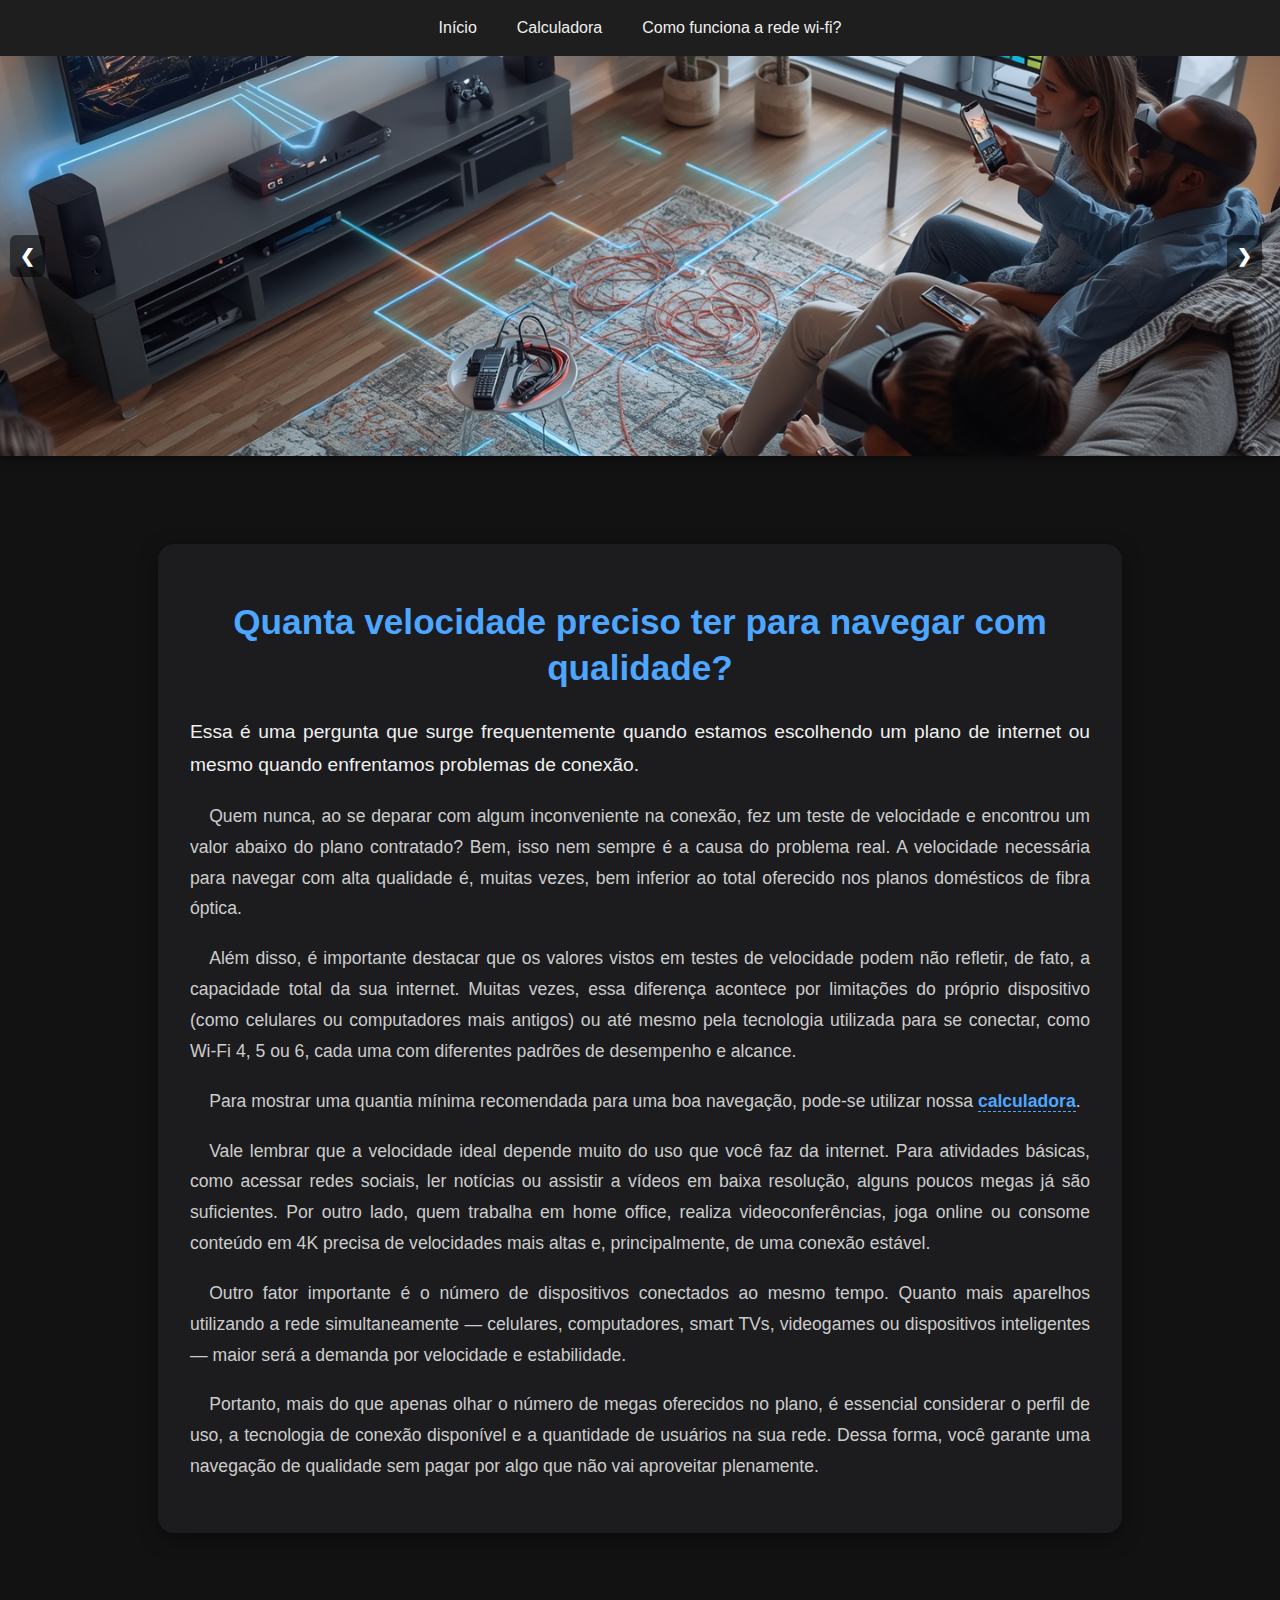
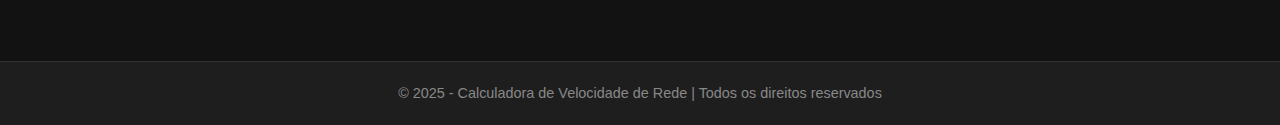
<file: index.html>
<!DOCTYPE html>
<html lang="pt-br">
<head>
    <meta charset="UTF-8">
    <meta name="viewport" content="width=device-width, initial-scale=1.0">
    <title>Calculadora de velocidade de rede</title>
    <link rel="stylesheet" href="static/css/index.css">
    <link rel="stylesheet" href="static/css/carrossel.css">
    <link rel="stylesheet" href="static/css/inicio.css">
    <link rel="stylesheet" href="static/css/form.css">
    <link rel="stylesheet" href="static/css/wifi.css">
</head>
<body>
    <header>
        <nav>
            <ul>
                <li><a href="#" onclick="carregarPagina('inicio')">Início</a></li>
                <li><a href="#" onclick="carregarPagina('calculadora')">Calculadora</a></li>
                <li><a href="#" onclick="carregarPagina('wifi')">Como funciona a rede wi-fi?</a></li>
            </ul>
        </nav>

        <section class="carrossel">
            <div class="slides">
                <div class="slide ativo">
                    <img src="static/imagens/imagem1.jpg" alt="Imagem 1">
                </div>
                <div class="slide">
                    <img src="static/imagens/imagem2.jpg" alt="Imagem 2">
                </div>
                <div class="slide">
                    <img src="static/imagens/imagem3.jpg" alt="Imagem 3">
                </div>
            </div>
            <button class="anterior">&#10094;</button>
            <button class="proximo">&#10095;</button>
        </section>
    </header>

    <main>
        <section id="conteudo"></section>
    </main>

    <footer>
        <p>&copy; 2025 - Calculadora de Velocidade de Rede | Todos os direitos reservados</p>
    </footer>
    <script src="dinamic/js/script.js"></script>
</body>
</html>
</file>
<file: static/css/index.css>
body {
    margin: 0;
    font-family: "Segoe UI", Roboto, Arial, sans-serif;
    background-color: #121212;
    color: #f0f0f0;
    line-height: 1.6;
}

header {
    background: #1e1e1e;
    box-shadow: 0 2px 10px rgba(0, 0, 0, 0.6);
}

nav {
    display: flex;
    justify-content: center;
    padding: 15px 0;
}

nav ul {
    list-style: none;
    display: flex;
    gap: 30px;
    margin: 0;
    padding: 0;
}

nav a {
    color: #f0f0f0;
    text-decoration: none;
    font-weight: 500;
    transition: color 0.3s, border-bottom 0.3s;
    padding: 5px;
}

nav a:hover {
    color: #00bcd4;
    border-bottom: 2px solid #00bcd4;
}

main {
    padding: 40px 20px;
    max-width: 1000px;
    margin: auto;
}

footer {
    background: #1e1e1e;
    color: #888;
    text-align: center;
    padding: 20px 10px;
    font-size: 0.9em;
    margin-top: 40px;
    border-top: 1px solid #333;
}

footer p {
    margin: 0;
}

@media (max-width: 1024px) {
  nav ul {
    gap: 20px;
  }

  main {
    padding: 30px 15px;
  }
}

@media (max-width: 720px) {
  nav {
    justify-content: flex-start;
    padding: 10px 15px;
  }

  nav ul {
    gap: 15px;
  }

  nav a {
    font-size: 0.95rem;
  }

  main {
    padding: 25px 15px;
  }

  footer {
    font-size: 0.85em;
    padding: 15px 8px;
  }
}

@media (max-width: 480px) {
  nav {
    justify-content: center;
  }

  nav ul {
    flex-direction: column;
    align-items: center;
    gap: 12px;
  }

  nav a {
    font-size: 1rem;
    padding: 8px;
    display: block;
    width: 100%;
    text-align: center;
    border-radius: 4px;
  }

  nav a:hover {
    border-bottom: none;
    background: rgba(0, 188, 212, 0.1);
  }

  main {
    padding: 20px 12px;
  }

  footer {
    font-size: 0.8em;
    padding: 12px 5px;
  }
}

.main {
  box-sizing: border-box;
  max-width: 100%;      
  margin: 2rem auto;      
  padding: 2rem;          
  background: transparent;
  color: inherit;
  transition: padding 0.2s ease, margin 0.2s ease;
  min-height: calc(100vh - 260px); 
  display: block;
}


.main #conteudo {
  box-sizing: border-box;
  width: 100%;
  margin: 0 auto;
  background: rgba(28,28,30,0.85);
  border-radius: 12px;
  padding: 1.6rem;
  box-shadow: 0 8px 20px rgba(0,0,0,0.45);
  color: #e6e6e6;
  line-height: 1.6;
}

.main .grid {
  display: grid;
  grid-template-columns: 1fr 320px; 
  gap: 1.2rem;
  align-items: start;
}

.main .full {
  grid-column: 1 / -1;
}

.main .card {
  background: #1c1c1e;
  border-radius: 10px;
  padding: 1rem;
  box-shadow: 0 6px 18px rgba(0,0,0,0.4);
}

.main h1, .main h2, .main h3 {
  margin-top: 0;
  margin-bottom: 0.6rem;
  color: #4da6ff;
  line-height: 1.2;
}

@media (max-width: 1024px) {
  .main {
    max-width: 960px;
    margin: 1.8rem auto;
    padding: 1.6rem;
    min-height: calc(100vh - 240px);
  }

  .main #conteudo {
    padding: 1.4rem;
  }

  .main .grid {
    grid-template-columns: 1fr 280px;
    gap: 1rem;
  }
}

@media (max-width: 720px) {
  .main {
    max-width: 720px;
    margin: 1.5rem 1rem;
    padding: 1.2rem;
    min-height: calc(100vh - 220px);
  }

  .main #conteudo {
    padding: 1rem;
  }

  .main .grid {
    grid-template-columns: 1fr;
    gap: 0.9rem;
  }

  .main .card {
    padding: 0.9rem;
    border-radius: 8px;
    box-shadow: 0 4px 12px rgba(0,0,0,0.35);
  }

  .main h1 {
    font-size: 1.6rem;
  }
}

@media (max-width: 480px) {
  .main {
    max-width: 100%;
    margin: 1rem 0.6rem;
    padding: 0.9rem;
    min-height: calc(100vh - 200px);
  }

  .main #conteudo {
    padding: 0.8rem;
    border-radius: 10px;
  }

  .main .card {
    padding: 0.7rem;
    border-radius: 8px;
  }

  .main h1 {
    font-size: 1.25rem;
  }

  .main h2 {
    font-size: 1rem;
  }

  .main input[type="text"],
  .main input[type="number"],
  .main select,
  .main textarea,
  .main button {
    font-size: 1rem;
    width: 100%;
    box-sizing: border-box;
  }

  .main #conteudo,
  .main .card {
    box-shadow: 0 3px 8px rgba(0,0,0,0.32);
  }
}

.main a, .main button {
  transition: opacity 0.15s ease, transform 0.12s ease;
}

.main a:focus, .main button:focus {
  outline: 3px solid rgba(77,166,255,0.18);
  outline-offset: 3px;
  border-radius: 6px;
}

.u-spacer-small { height: .6rem; }
.u-spacer { height: 1.2rem; }
.u-spacer-large { height: 2rem; }
</file>
<file: static/css/carrossel.css>
.carrossel {
    position: relative;
    max-width: 100%;
    height: 400px;
    overflow: hidden;
}

.slides {
    display: flex;
    transition: transform 0.5s ease-in-out;
}

.slide {
    min-width: 100%;
    transition: opacity 0.5s ease;
}

.slide img {
    width: 100%;
    height: 400px;
    object-fit: cover;
}

button.anterior, button.proximo {
    position: absolute;
    top: 50%;
    transform: translateY(-50%);
    background: rgba(0,0,0,0.5);
    color: white;
    border: none;
    padding: 10px;
    cursor: pointer;
    font-size: 18px;
}

button.anterior { left: 10px; }
button.proximo { right: 10px; }
</file>
<file: static/css/inicio.css>
.home {
    max-width: 900px;
    margin: 3rem auto;
    padding: 2rem;
    background: #1c1c1e;
    border-radius: 1rem;
    box-shadow: 0 6px 20px rgba(0,0,0,0.4);
    line-height: 1.75;
    font-size: 1.1rem;
    color: #ddd;
}

.home h1 {
    font-size: 2.2rem;
    text-align: center;
    margin-bottom: 1.5rem;
    color: #4da6ff;
    font-weight: 600;
    line-height: 1.3;
}

.home p {
    margin-bottom: 1.2rem;
    text-align: justify;
    color: #ccc;
}

.home p:first-of-type {
    font-size: 1.2rem;
    font-weight: 500;
    color: #f0f0f0;
}

.home a {
    color: #4da6ff;
    font-weight: 600;
    text-decoration: none;
    border-bottom: 1px dashed #4da6ff;
    transition: color 0.3s, border-color 0.3s;
}

.home a:hover {
    color: #1e90ff;
    border-color: #1e90ff;
}

.home p + p {
    text-indent: 1.2rem;
}

@media (max-width: 1024px) {
  .home {
    margin: 2.5rem auto;
    padding: 1.8rem;
    font-size: 1rem;
  }

  .home h1 {
    font-size: 2rem;
  }

  .home p:first-of-type {
    font-size: 1.15rem;
  }
}

@media (max-width: 720px) {
  .home {
    margin: 2rem 1rem;
    padding: 1.5rem;
    font-size: 0.95rem;
    line-height: 1.6;
  }

  .home h1 {
    font-size: 1.7rem;
    margin-bottom: 1rem;
  }

  .home p {
    font-size: 0.95rem;
    margin-bottom: 1rem;
    text-align: left;
  }

  .home p:first-of-type {
    font-size: 1.05rem;
  }
}

@media (max-width: 480px) {
  .home {
    margin: 1.5rem 0.8rem;
    padding: 1rem;
    font-size: 0.9rem;
    line-height: 1.5;
  }

  .home h1 {
    font-size: 1.4rem;
  }

  .home p {
    font-size: 0.9rem;
    margin-bottom: 0.8rem;
  }

  .home p:first-of-type {
    font-size: 1rem;
    font-weight: 500;
  }

  .home p + p {
    text-indent: 0; 
  }
}
</file>
<file: static/css/form.css>
#simulador-container {
  display: flex;
  flex-wrap: wrap;
  gap: 1.2rem;
  background: #121212;
  color: #e0e0e0;
  padding: 1rem;
  border-radius: 1rem;
  max-width: 1200px;
  margin: 2rem auto;
  font-family: "Segoe UI", Tahoma, Geneva, Verdana, sans-serif;
}

#formulario {
  flex: 2;
  background: #1e1e1e;
  padding: 1rem;
  border-radius: 1rem;
  box-shadow: 0 4px 12px rgba(0,0,0,0.6);
}

#formulario h1 {
  font-size: 1.4rem;
  margin-bottom: 0.4rem;
  color: #ffffff;
}

#formulario p {
  margin-bottom: 0.8rem;
  color: #bbb;
}

fieldset {
    
  border: 1px solid #333;
  border-radius: 0.5rem;
  padding: 0.8rem;
  margin-bottom: 1rem;
}

legend {
  font-weight: bold;
  color: #fff;
  padding: 0 0.4rem;
}

.form-row {
  margin-bottom: 0.8rem;
}

label {
  display: block;
  margin-bottom: 0.2rem;
}

input[type="number"] {
  width: 9%; 
  min-width: 70px;
  padding: 0.4rem;
  border: 1px solid #444;
  border-radius: 0.3rem;
  background: #2a2a2a;
  color: #fff;
  margin-bottom: 0.5rem;
  transition: border 0.3s, box-shadow 0.3s;
  text-align: center;
}

input[type="number"]:focus {
  outline: none;
  border-color: #2196f3;
  box-shadow: 0 0 6px #2196f3;
}

input[type="range"] {
  width: 60%;
  accent-color: #2196f3;
}

.radio-group {
  display: flex;
  flex-direction: column;
  gap: 0.4rem;
}

.radio-group input[type="radio"] {
  display: none;
}

.radio-group label {
  font-size: 0.9rem;
  color: #ccc;
  cursor: pointer;
  padding: 0.4rem 0.6rem;
  border-radius: 0.3rem;
  border: 1px solid #444;
  transition: background 0.3s, color 0.3s, border 0.3s;
}

.radio-group input[type="radio"]:checked + label {
  background: rgba(33, 150, 243, 0.15);
  color: #2196f3;
  border-color: #2196f3;
  font-weight: bold;
}

button {
  background: #2196f3;
  color: white;
  border: none;
  padding: 0.6rem 1rem;
  border-radius: 0.4rem;
  cursor: pointer;
  margin-right: 0.5rem;
  font-weight: bold;
  transition: background 0.3s;
}

button:hover {
  background: #1769aa;
}

#resultado {
  flex: 1;
  background: #1e1e1e;
  padding: 1rem;
  border-radius: 1rem;
  box-shadow: 0 4px 12px rgba(0,0,0,0.6);
}

#resultado h2 {
  font-size: 1.2rem;
  color: #fff;
}

#recom-mbps {
  font-size: 1.8rem;
  font-weight: bold;
  color: #00e676;
  margin: 0.5rem 0 0.8rem 0;
}

#planos-sugeridos {
  list-style: none;
  padding: 0;
}

#planos-sugeridos li {
  background: #2a2a2a;
  margin: 0.3rem 0;
  padding: 0.5rem;
  border-radius: 0.4rem;
  color: #ddd;
  cursor: pointer;
  transition: background 0.3s, color 0.3s;
}

#planos-sugeridos li:hover {
  background: #333;
}

#planos-sugeridos li.selecionado {
  background: rgba(33, 150, 243, 0.15);
  color: #2196f3;
  border: 1px solid #2196f3;
  font-weight: bold;
}

#resultado small {
  display: block;
  margin-top: 0.8rem;
  color: #aaa;
  font-size: 0.8rem;
}

@media (max-width: 1024px) {
  #formulario h1 {
    font-size: 1.2rem;
  }

  input[type="number"] {
    width: 15%;
  }

  #recom-mbps {
    font-size: 1.6rem;
  }
}

@media (max-width: 720px) {
  #simulador-container {
    flex-direction: column;
    padding: 1rem;
  }

  #formulario,
  #resultado {
    width: 100%;
    padding: 1rem;
  }

  #resultado {
    margin-top: 1rem;
  }

  input[type="range"] {
    width: 80%;
  }

  button {
    width: 100%;
    margin-bottom: 0.6rem;
  }
}

@media (max-width: 480px) {
  #simulador-container {
    margin: 1rem;
    padding: 0.8rem;
    gap: 0.8rem;
  }

  #formulario h1 {
    font-size: 1rem;
  }

  #formulario p {
    font-size: 0.85rem;
  }

  fieldset {
    padding: 0.6rem;
  }

  legend {
    font-size: 0.9rem;
  }

  input[type="number"] {
    width: 100%;
    min-width: unset;
  }

  input[type="range"] {
    width: 100%;
  }

  .radio-group {
    flex-direction: column;
    gap: 0.3rem;
  }

  #recom-mbps {
    font-size: 1.4rem;
  }

  #planos-sugeridos li {
    font-size: 0.85rem;
    padding: 0.4rem;
  }
}
</file>
<file: static/css/wifi.css>
.wifi {
    max-width: 1000px;
    margin: 3rem auto;
    padding: 2rem 2.5rem;
    background: #1c1c1e;
    border-radius: 1rem;
    box-shadow: 0 6px 20px rgba(0,0,0,0.45);
    color: #ddd;
    font-size: 1.1rem;
    line-height: 1.8;
}

.wifi h1 {
    font-size: 2.4rem;
    text-align: center;
    margin-bottom: 2rem;
    color: #4da6ff;
    font-weight: 600;
    line-height: 1.3;
}

.wifi h2 {
    font-size: 1.6rem;
    margin: 1.8rem 0 1rem;
    color: #00bcd4;
    font-weight: 600;
    border-left: 4px solid #00bcd4;
    padding-left: 0.8rem;
}

.wifi p {
    margin-bottom: 1.2rem;
    text-align: justify;
    color: #ccc;
}

.wifi ul {
    margin: 1rem 0 1.5rem 1.5rem;
    padding: 0;
    list-style: none;
}

.wifi ul li {
    margin-bottom: 0.8rem;
    padding: 0.6rem 0.9rem;
    background: #2a2a2d;
    border-radius: 0.5rem;
    color: #e0e0e0;
    border-left: 4px solid #4da6ff;
    transition: background 0.2s;
}

.wifi ul li:hover {
    background: #333;
}

.wifi a {
    color: #4da6ff;
    font-weight: 600;
    text-decoration: none;
    border-bottom: 1px dashed #4da6ff;
    transition: color 0.3s, border-color 0.3s;
}

.wifi a:hover {
    color: #1e90ff;
    border-color: #1e90ff;
}

.wifi strong {
    color: #fff;
}
</file>
